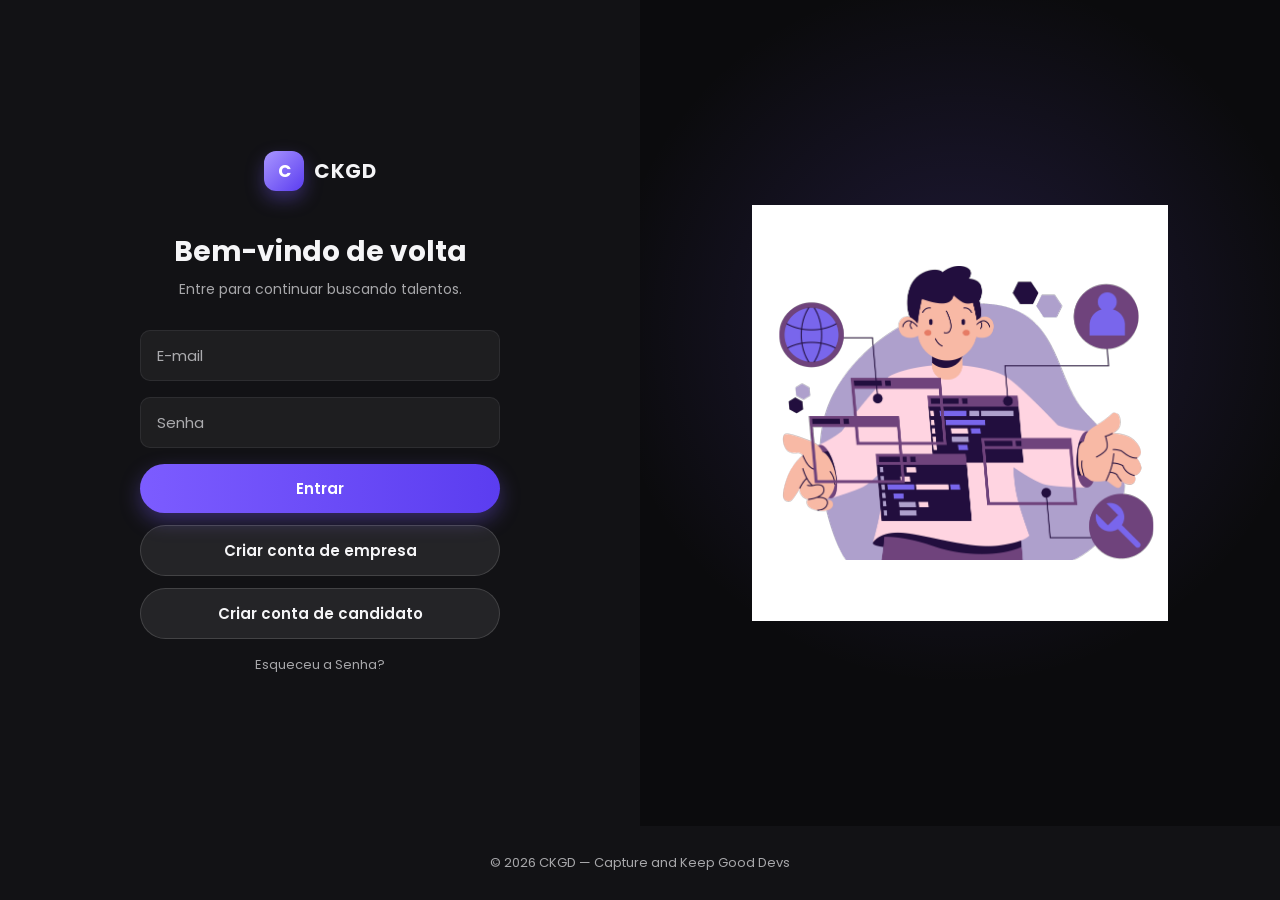
<file: index.html>
<!DOCTYPE html>
<html lang="pt-BR">
<head>
    <meta charset="UTF-8">
    <meta name="viewport" content="width=device-width, initial-scale=1.0">
    <meta name="description" content="Entre na sua conta CKGD para buscar desenvolvedores com base em dados reais do GitHub.">
    <title>Login - CKGD</title>
    <link rel="icon" type="image/svg+xml" href="images/favicon.svg">
    <link rel="preconnect" href="https://fonts.googleapis.com">
    <link rel="preconnect" href="https://fonts.gstatic.com" crossorigin>
    <link href="https://fonts.googleapis.com/css2?family=Poppins:wght@400;500;600;700&display=swap" rel="stylesheet">
    <link rel="stylesheet" href="css/base.css">
    <link rel="stylesheet" href="css/login.css">
</head>
<body>

    <main id="main.login">
        <div id="container-login">

            <!-- ESQUERDA - FORMULÁRIO -->
            <div id="left-panel">
                <div id="login-box">

                    <div class="brand">
                        <span class="brand-mark" aria-hidden="true">C</span>
                        <span class="brand-name">CKGD</span>
                    </div>

                    <h2 id="login-title">Bem-vindo de volta</h2>
                    <p class="login-subtitle">Entre para continuar buscando talentos.</p>

                    <div class="input-group">
                        <input type="email" placeholder="E-mail" id="input-usuario">
                    </div>

                    <div class="input-group">
                        <input type="password" placeholder="Senha" id="input-senha">
                    </div>

                    <button id="btn-login" class="btn btn-primary btn-block">Entrar</button>
                    <button id="btn-cadastro" class="btn btn-secondary btn-block">Criar conta de empresa</button>
                    <button id="btn-cadastro-candidato" class="btn btn-secondary btn-block">Criar conta de candidato</button>

                    <a href="recuperar-senha.html" id="forgot-password">Esqueceu a Senha?</a>

                </div>
            </div>

            <!-- DIREITA - IMAGEM -->
            <div id="right-panel">
                <img id="login-illustration"
                     src="images/Imagem - Login.svg"
                     alt="Ilustração de Programação">
            </div>

        </div>
    </main>

    <footer id="footer">
        <p>&copy; 2026 CKGD — Capture and Keep Good Devs</p>
    </footer>


    <script src="js/api.js"></script>
    <script src="js/login.js"></script>
</body>
</html>
</file>
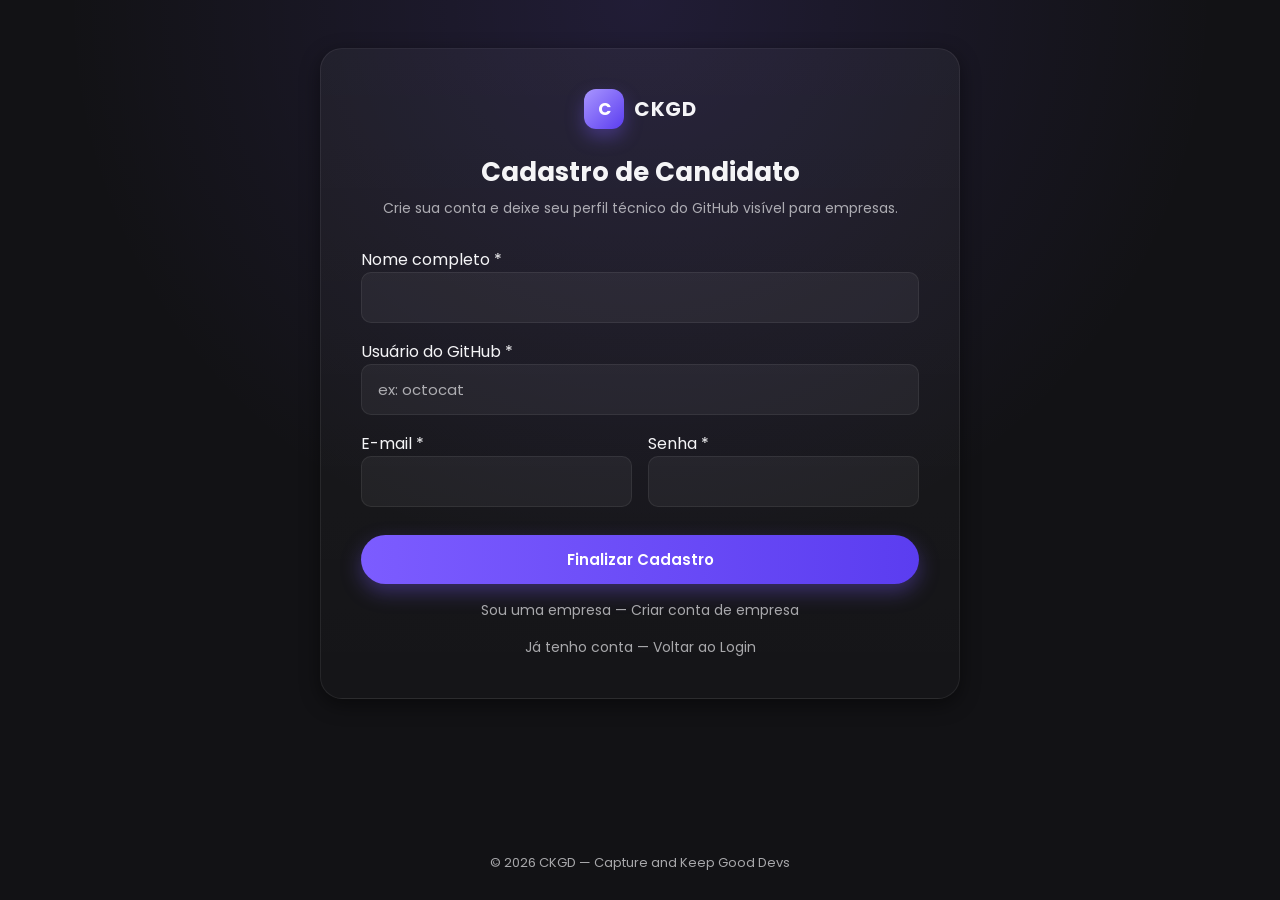
<file: cadastro-candidato.html>
<!DOCTYPE html>
<html lang="pt-BR">
<head>
    <meta charset="UTF-8">
    <meta name="viewport" content="width=device-width, initial-scale=1.0">
    <meta name="description" content="Crie sua conta de candidato na CKGD e deixe seu perfil técnico do GitHub visível para empresas.">
    <title>Cadastro de Candidato - CKGD</title>
    <link rel="icon" type="image/svg+xml" href="images/favicon.svg">
    <link rel="preconnect" href="https://fonts.googleapis.com">
    <link rel="preconnect" href="https://fonts.gstatic.com" crossorigin>
    <link href="https://fonts.googleapis.com/css2?family=Poppins:wght@400;500;600;700&display=swap" rel="stylesheet">
    <link rel="stylesheet" href="css/base.css">
    <link rel="stylesheet" href="css/login.css">
    <link rel="stylesheet" href="css/cadastro.css">
</head>
<body>

    <main id="main.cadastro">
        <div id="container-cadastro">

            <div id="left-panel-cadastro">
                <div id="cadastro-box">

                    <div class="brand brand-center">
                        <span class="brand-mark" aria-hidden="true">C</span>
                        <span class="brand-name">CKGD</span>
                    </div>

                    <h2 id="cadastro-title">Cadastro de Candidato</h2>
                    <p id="cadastro-subtitle">Crie sua conta e deixe seu perfil técnico do GitHub visível para empresas.</p>

                    <form id="form-cadastro-candidato">

                        <div class="input-group">
                            <label for="input-nome">Nome completo *</label>
                            <input type="text" id="input-nome" required>
                        </div>

                        <div class="input-group">
                            <label for="input-username-github">Usuário do GitHub *</label>
                            <input type="text" id="input-username-github" placeholder="ex: octocat" required>
                        </div>

                        <div class="grid-2">
                            <div class="input-group">
                                <label for="input-email">E-mail *</label>
                                <input type="email" id="input-email" required>
                            </div>
                            <div class="input-group">
                                <label for="input-senha">Senha *</label>
                                <input type="password" id="input-senha" required minlength="6">
                            </div>
                        </div>

                        <button type="submit" id="btn-finalizar-cadastro" class="btn btn-primary btn-block">Finalizar Cadastro</button>
                        <a href="cadastro.html" class="link-secundario">Sou uma empresa — Criar conta de empresa</a>
                        <a href="index.html" class="link-secundario">Já tenho conta — Voltar ao Login</a>

                    </form>

                </div>
            </div>

        </div>
    </main>

    <footer id="footer">
        <p>&copy; 2026 CKGD — Capture and Keep Good Devs</p>
    </footer>

    <script src="js/api.js"></script>
    <script src="js/cadastro-candidato.js"></script>
</body>
</html>
</file>
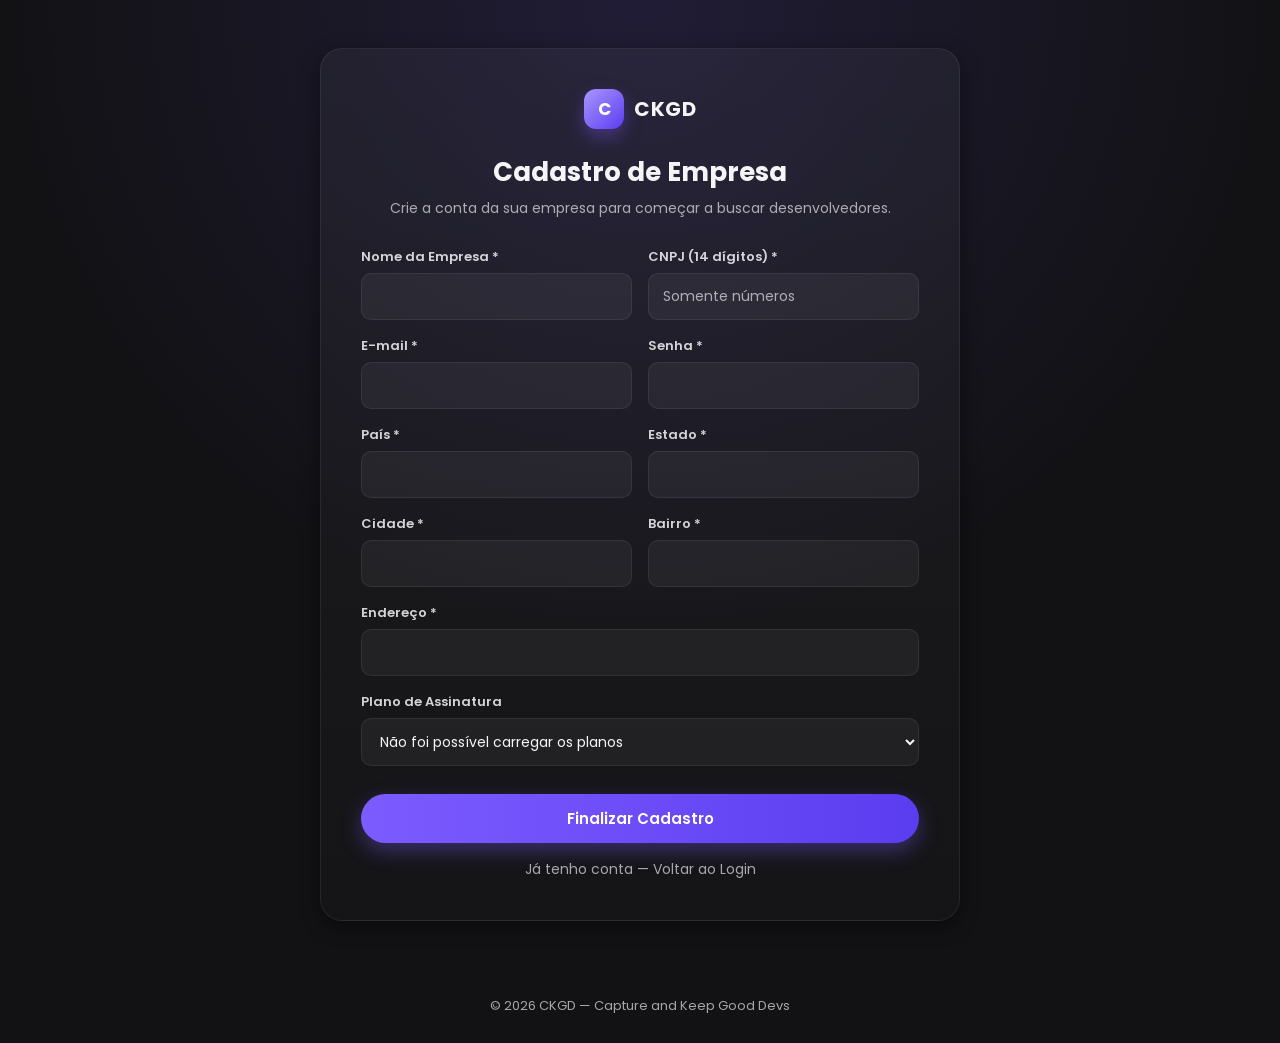
<file: cadastro.html>
<!DOCTYPE html>
<html lang="pt-BR">
<head>
    <meta charset="UTF-8">
    <meta name="viewport" content="width=device-width, initial-scale=1.0">
    <meta name="description" content="Crie a conta da sua empresa na CKGD e comece a buscar desenvolvedores.">
    <title>Cadastro de Empresa - CKGD</title>
    <link rel="icon" type="image/svg+xml" href="images/favicon.svg">
    <link rel="preconnect" href="https://fonts.googleapis.com">
    <link rel="preconnect" href="https://fonts.gstatic.com" crossorigin>
    <link href="https://fonts.googleapis.com/css2?family=Poppins:wght@400;500;600;700&display=swap" rel="stylesheet">
    <link rel="stylesheet" href="css/base.css">
    <link rel="stylesheet" href="css/login.css">
    <link rel="stylesheet" href="css/cadastro.css">
</head>
<body>

    <main id="main.cadastro">
        <div id="container-cadastro">

            <div id="left-panel-cadastro">
                <div id="cadastro-box">

                    <div class="brand brand-center">
                        <span class="brand-mark" aria-hidden="true">C</span>
                        <span class="brand-name">CKGD</span>
                    </div>

                    <h2 id="cadastro-title">Cadastro de Empresa</h2>
                    <p id="cadastro-subtitle">Crie a conta da sua empresa para começar a buscar desenvolvedores.</p>

                    <form id="form-cadastro">

                        <div class="grid-2">
                            <div class="input-group">
                                <label for="input-nome-empresa">Nome da Empresa *</label>
                                <input type="text" id="input-nome-empresa" required>
                            </div>
                            <div class="input-group">
                                <label for="input-cnpj">CNPJ (14 dígitos) *</label>
                                <input type="text" id="input-cnpj" maxlength="14" placeholder="Somente números" required>
                            </div>
                        </div>

                        <div class="grid-2">
                            <div class="input-group">
                                <label for="input-email">E-mail *</label>
                                <input type="email" id="input-email" required>
                            </div>
                            <div class="input-group">
                                <label for="input-senha">Senha *</label>
                                <input type="password" id="input-senha" required minlength="6">
                            </div>
                        </div>

                        <div class="grid-2">
                            <div class="input-group">
                                <label for="input-pais">País *</label>
                                <input type="text" id="input-pais" required>
                            </div>
                            <div class="input-group">
                                <label for="input-estado">Estado *</label>
                                <input type="text" id="input-estado" required>
                            </div>
                        </div>

                        <div class="grid-2">
                            <div class="input-group">
                                <label for="input-cidade">Cidade *</label>
                                <input type="text" id="input-cidade" required>
                            </div>
                            <div class="input-group">
                                <label for="input-bairro">Bairro *</label>
                                <input type="text" id="input-bairro" required>
                            </div>
                        </div>

                        <div class="input-group">
                            <label for="input-endereco">Endereço *</label>
                            <input type="text" id="input-endereco" required>
                        </div>

                        <div class="input-group">
                            <label for="input-plano">Plano de Assinatura</label>
                            <select id="input-plano">
                                <option value="">Carregando planos...</option>
                            </select>
                        </div>

                        <button type="submit" id="btn-finalizar-cadastro" class="btn btn-primary btn-block">Finalizar Cadastro</button>
                        <a href="index.html" id="voltar-login">Já tenho conta — Voltar ao Login</a>

                    </form>

                </div>
            </div>

        </div>
    </main>

    <footer id="footer">
        <p>&copy; 2026 CKGD — Capture and Keep Good Devs</p>
    </footer>

    <script src="js/api.js"></script>
    <script src="js/cadastro.js"></script>
</body>
</html>
</file>
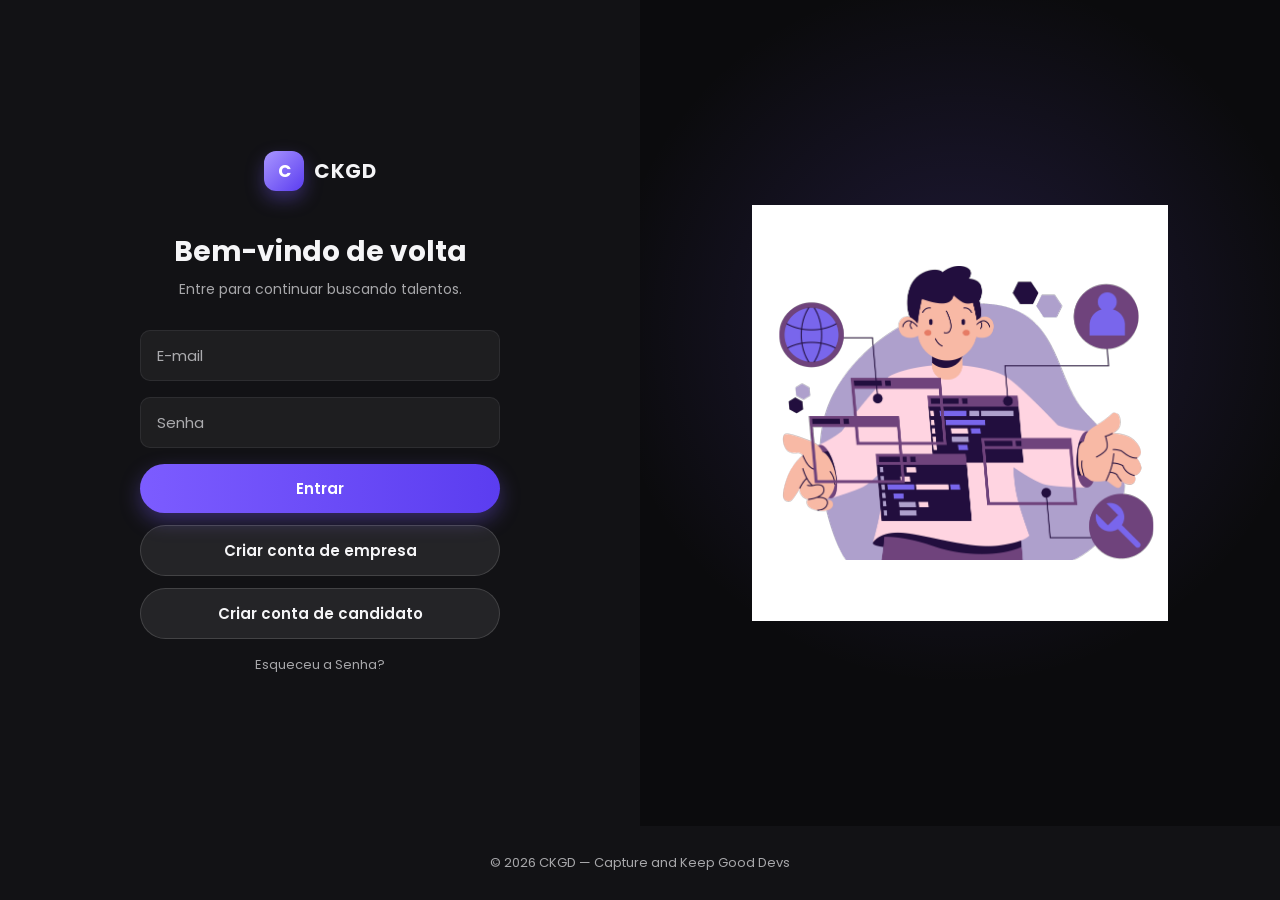
<file: config.html>
<!DOCTYPE html>
<html lang="pt-BR">
<head>
<meta charset="UTF-8">
<meta name="viewport" content="width=device-width, initial-scale=1.0">
<meta name="description" content="Gerencie os dados da sua empresa e do seu plano de assinatura.">
<title>Configurações da Conta - CKGD</title>
<link rel="icon" type="image/svg+xml" href="images/favicon.svg">
<link rel="preconnect" href="https://fonts.googleapis.com">
<link rel="preconnect" href="https://fonts.gstatic.com" crossorigin>
<link href="https://fonts.googleapis.com/css2?family=Poppins:wght@400;500;600;700&display=swap" rel="stylesheet">
<link rel="stylesheet" href="https://cdnjs.cloudflare.com/ajax/libs/font-awesome/6.4.0/css/all.min.css">
<link rel="stylesheet" href="css/base.css">
<link rel="stylesheet" href="css/config.css">
</head>
<body class="app-shell">

    <aside class="sidebar" aria-label="Barra lateral">
        <div class="company-card">
            <div class="logo" id="company-logo">--</div>
            <div class="company-info">
                <h1 id="company-name" class="company-name">Carregando...</h1>
                <p class="company-location" id="company-location"></p>
            </div>
        </div>

        <nav class="menu-card">
            <a class="menu-item" href="favoritos.html"><i class="fa-solid fa-bookmark"></i> Salvos</a>
            <a class="menu-item" href="home.html"><i class="fa-solid fa-magnifying-glass"></i> Análises</a>
            <a class="menu-item active" href="config.html"><i class="fa-solid fa-gear"></i> Configurações</a>
            <a class="menu-item" id="menu-suporte"><i class="fa-solid fa-headset"></i> Suporte</a>
            <a class="menu-item" id="menu-sair"><i class="fa-solid fa-right-from-bracket"></i> Sair</a>
        </nav>
    </aside>

    <main class="main-content config-main">
        <h1>Configurações da Conta</h1>

        <div class="config-section">
            <h2 class="section-title">Perfil</h2>
            <div class="config-card">
                <div class="item item-photo">
                    <div class="item-photo-info">
                        <div class="item-photo-avatar" id="foto-preview">--</div>
                        <span class="item-label">Foto de Perfil</span>
                    </div>
                    <button type="button" class="btn btn-secondary item-btn-sm" id="btn-alterar-foto">Alterar</button>
                    <input type="file" id="input-foto" accept="image/png,image/jpeg,image/webp" hidden>
                </div>
                <div class="item item-editable" data-field="nomeEmpresa">
                    <span class="item-label">Nome da Empresa</span>
                    <div class="item-edit-area">
                        <span class="item-value" data-display>—</span>
                        <input type="text" class="item-input" data-input hidden>
                        <button type="button" class="item-icon-btn" data-action="edit" title="Editar"><i class="fa-solid fa-pen"></i></button>
                        <button type="button" class="item-icon-btn item-icon-save" data-action="save" title="Salvar" hidden><i class="fa-solid fa-check"></i></button>
                        <button type="button" class="item-icon-btn item-icon-cancel" data-action="cancel" title="Cancelar" hidden><i class="fa-solid fa-xmark"></i></button>
                    </div>
                </div>
                <div class="item">
                    <span class="item-label">Localidade do Setor</span>
                    <span class="item-value" id="item-localidade">—</span>
                </div>
                <div class="item item-interactive" id="menu-assinatura">
                    <span class="item-label">Plano de Assinatura</span>
                    <span class="item-value" id="item-plano">—</span>
                    <i class="fa-solid fa-chevron-right item-arrow"></i>
                </div>
            </div>
        </div>

        <div class="config-section">
            <h2 class="section-title">Segurança</h2>
            <div class="config-card">
                <div class="item item-interactive" id="menu-alterar-senha">
                    <span class="item-label">Alterar Senha</span>
                    <i class="fa-solid fa-chevron-right item-arrow"></i>
                </div>
            </div>
        </div>

        <div class="config-section">
            <h2 class="section-title">Contato</h2>
            <div class="config-card">
                <div class="item">
                    <span class="item-label">E-mail Cadastrado</span>
                    <span class="item-value" id="item-email">—</span>
                </div>
                <div class="item item-editable" data-field="telefone">
                    <span class="item-label">Número de Telefone</span>
                    <div class="item-edit-area">
                        <span class="item-value" data-display>Não informado</span>
                        <input type="tel" class="item-input" data-input placeholder="(00) 00000-0000" hidden>
                        <button type="button" class="item-icon-btn" data-action="edit" title="Editar"><i class="fa-solid fa-pen"></i></button>
                        <button type="button" class="item-icon-btn item-icon-save" data-action="save" title="Salvar" hidden><i class="fa-solid fa-check"></i></button>
                        <button type="button" class="item-icon-btn item-icon-cancel" data-action="cancel" title="Cancelar" hidden><i class="fa-solid fa-xmark"></i></button>
                    </div>
                </div>
            </div>
        </div>

        <div class="config-section">
            <h2 class="section-title">Gerenciar Conta</h2>
            <div class="config-card">
                <div class="item item-disabled">
                    <span class="item-label">Baixar Dados da Conta</span>
                    <span class="item-soon">Em breve</span>
                </div>
            </div>
        </div>
    </main>

<script src="js/api.js"></script>
<script src="js/suporte.js"></script>
<script src="js/config.js"></script>
</body>
</html>
</file>
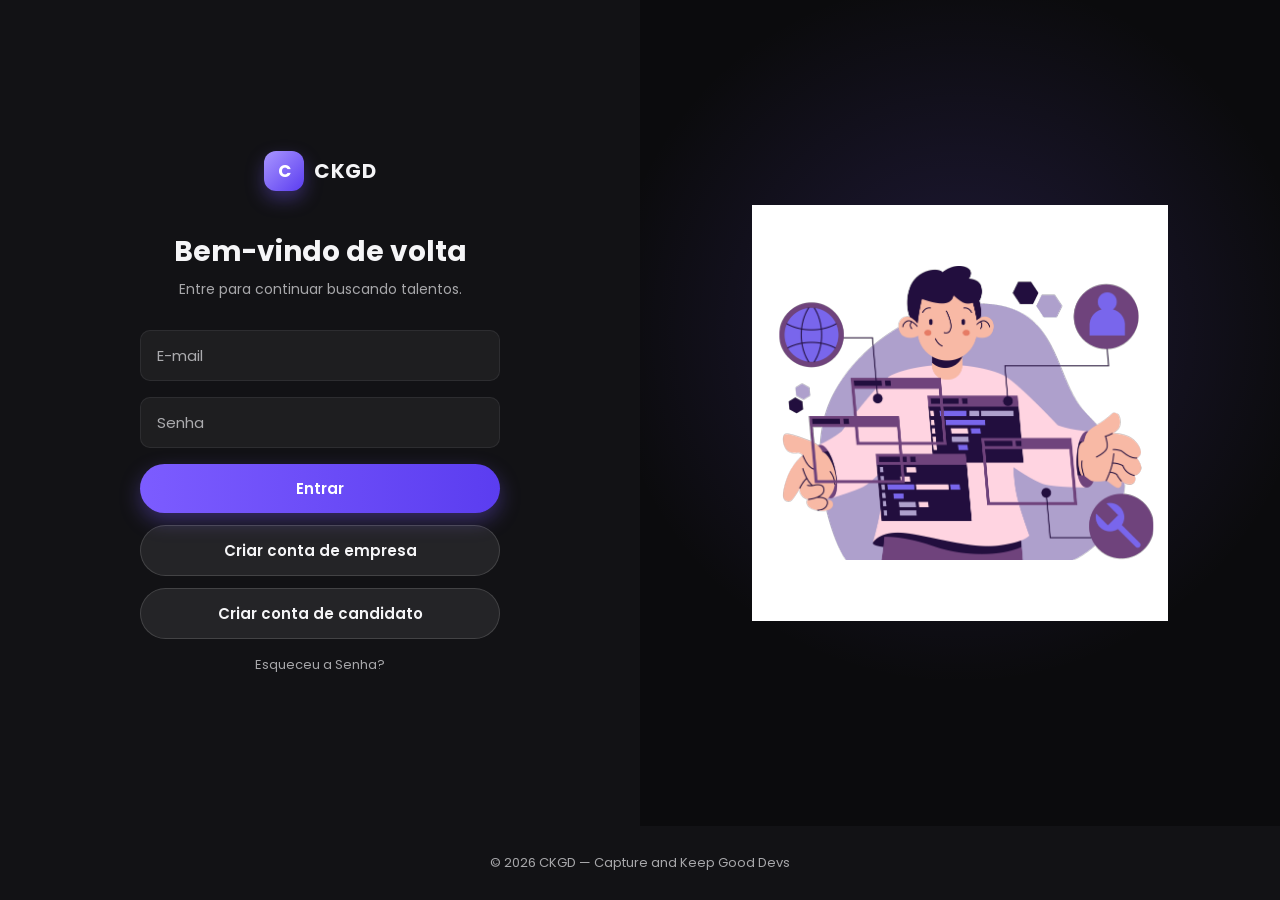
<file: favoritos.html>
<!DOCTYPE html>
<html lang="pt-br">
<head>
    <meta charset="UTF-8">
    <meta name="viewport" content="width=device-width, initial-scale=1.0">
    <meta name="description" content="Candidatos favoritados e avaliados pela sua empresa.">
    <title>Salvos - CKGD</title>
    <link rel="icon" type="image/svg+xml" href="images/favicon.svg">
    <link rel="preconnect" href="https://fonts.googleapis.com">
    <link rel="preconnect" href="https://fonts.gstatic.com" crossorigin>
    <link href="https://fonts.googleapis.com/css2?family=Poppins:wght@400;500;600;700&display=swap" rel="stylesheet">
    <link rel="stylesheet" href="https://cdnjs.cloudflare.com/ajax/libs/font-awesome/6.4.0/css/all.min.css">
    <link rel="stylesheet" href="css/base.css">
    <link rel="stylesheet" href="css/favoritos.css">
</head>
<body class="app-shell">

    <aside class="sidebar" aria-label="Barra lateral">
        <div class="company-card">
            <div class="logo" id="company-logo">--</div>
            <div class="company-info">
                <h1 id="company-name" class="company-name">Carregando...</h1>
                <p class="company-location" id="company-location"></p>
            </div>
        </div>

        <nav class="menu-card">
            <a class="menu-item active" href="favoritos.html"><i class="fa-solid fa-bookmark"></i> Salvos</a>
            <a class="menu-item" href="home.html"><i class="fa-solid fa-magnifying-glass"></i> Análises</a>
            <a class="menu-item" href="config.html"><i class="fa-solid fa-gear"></i> Configurações</a>
            <a class="menu-item" id="menu-suporte"><i class="fa-solid fa-headset"></i> Suporte</a>
            <a class="menu-item" id="menu-sair"><i class="fa-solid fa-right-from-bracket"></i> Sair</a>
        </nav>
    </aside>

    <main class="main-content">
        <h1 class="favoritos-title">Candidatos Salvos</h1>

        <div id="favoritos-carregando" class="status-center">
            <h2 class="status-text">Carregando...</h2>
        </div>

        <div id="favoritos-vazio" class="status-center" style="display:none;">
            <h2 class="status-text">Você ainda não salvou nenhum candidato.</h2>
        </div>

        <div id="favoritos-lista" class="favoritos-lista"></div>
    </main>

    <script src="js/api.js"></script>
    <script src="js/suporte.js"></script>
    <script src="js/favoritos.js"></script>
</body>
</html>
</file>
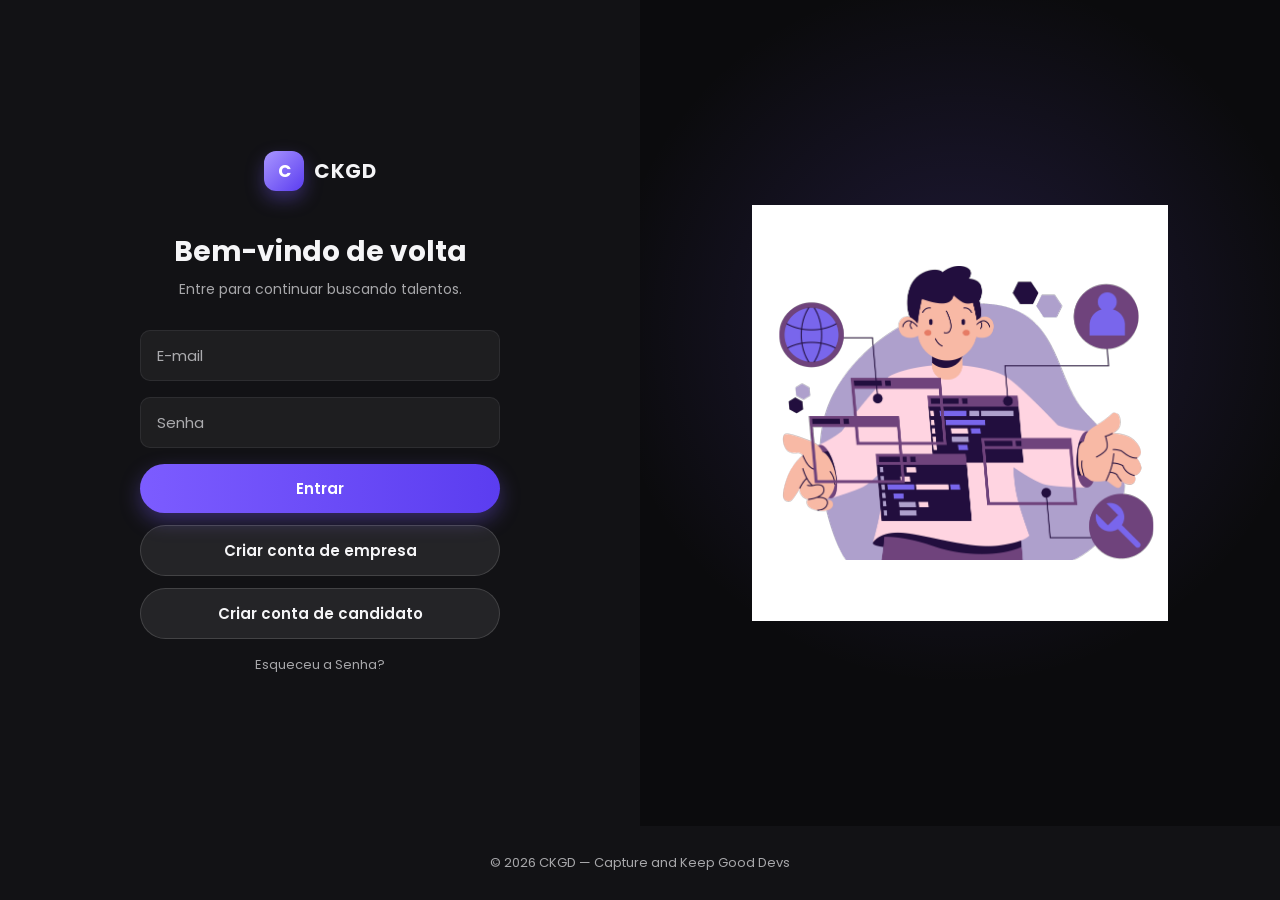
<file: home.html>
<!DOCTYPE html>
<html lang="pt-br">
<head>
    <meta charset="UTF-8">
    <meta name="viewport" content="width=device-width, initial-scale=1.0">
    <meta name="description" content="Busque desenvolvedores com base em dados técnicos reais do GitHub.">
    <title>CKGD - Buscar Desenvolvedores</title>
    <link rel="icon" type="image/svg+xml" href="images/favicon.svg">
    <link rel="preconnect" href="https://fonts.googleapis.com">
    <link rel="preconnect" href="https://fonts.gstatic.com" crossorigin>
    <link href="https://fonts.googleapis.com/css2?family=Poppins:wght@400;500;600;700&display=swap" rel="stylesheet">
    <link rel="stylesheet" href="https://cdnjs.cloudflare.com/ajax/libs/font-awesome/6.4.0/css/all.min.css">
    <link rel="stylesheet" href="css/base.css">
    <link rel="stylesheet" href="css/home.css">
</head>
<body class="app-shell">

    <aside class="sidebar" aria-label="Barra lateral">
        <div class="company-card" role="region" aria-labelledby="company-name">
            <div class="logo" aria-hidden="true" id="company-logo">--</div>

            <div class="company-info">
                <h1 id="company-name" class="company-name">Carregando...</h1>
                <p class="company-location" id="company-location"></p>
            </div>
        </div>

        <nav class="menu-card" aria-label="Menu principal">
            <a class="menu-item" href="favoritos.html"><i class="fa-solid fa-bookmark"></i> Salvos</a>
            <a class="menu-item active" href="home.html"><i class="fa-solid fa-magnifying-glass"></i> Análises</a>
            <a class="menu-item" href="config.html"><i class="fa-solid fa-gear"></i> Configurações</a>
            <a class="menu-item" id="menu-suporte"><i class="fa-solid fa-headset"></i> Suporte</a>
            <a class="menu-item" id="menu-sair"><i class="fa-solid fa-right-from-bracket"></i> Sair</a>
        </nav>
    </aside>

    <main class="main-content">

        <div class="search-bar">
            <input type="text" id="input-termo" placeholder="Pesquise desenvolvedores (ex: fullstack, react, api)">
            <i class="fa-solid fa-magnifying-glass" id="btn-buscar"></i>
        </div>

        <!-- ESTADO: aguardando busca -->
        <div class="status-center" id="estado-aguardando">
            <div class="loader-container">
                <div class="dashed-circle"></div>
                <i class="fa-solid fa-hourglass-half hourglass-icon"></i>
            </div>
            <h2 class="status-text">
                Esperando para encontrar o<br>
                próximo talento
            </h2>
        </div>

        <!-- ESTADO: carregando resultados -->
        <div class="status-center" id="estado-carregando" style="display:none;">
            <div class="loader-container">
                <div class="dashed-circle spinning"></div>
            </div>
            <h2 class="status-text">Buscando no GitHub...</h2>
        </div>

        <!-- ESTADO: erro -->
        <div class="status-center" id="estado-erro" style="display:none;">
            <h2 class="status-text" id="erro-mensagem"></h2>
        </div>

        <!-- ESTADO: resultados -->
        <div class="results-area" id="estado-resultados" style="display:none;">
            <div class="results-list" id="results-list"></div>

            <aside class="filters-panel">
                <h3>Definir Filtros</h3>

                <label class="filters-label">Linguagem</label>
                <div class="lang-toggles" id="lang-toggles">
                    <button type="button" data-lang="JavaScript">JavaScript</button>
                    <button type="button" data-lang="TypeScript">TypeScript</button>
                    <button type="button" data-lang="Python">Python</button>
                    <button type="button" data-lang="Java">Java</button>
                    <button type="button" data-lang="C#">C#</button>
                    <button type="button" data-lang="C++">C++</button>
                    <button type="button" data-lang="PHP">PHP</button>
                    <button type="button" data-lang="Go">Go</button>
                </div>

                <label class="filters-label" for="input-localizacao">Localização</label>
                <input type="text" id="input-localizacao" placeholder="ex: Brasil, São Paulo">

                <button type="button" id="btn-filtrar">FILTRAR</button>
                <button type="button" id="btn-limpar-filtros">Limpar filtros</button>
            </aside>
        </div>

    </main>

    <script src="js/api.js"></script>
    <script src="js/suporte.js"></script>
    <script src="js/home.js"></script>
</body>
</html>
</file>
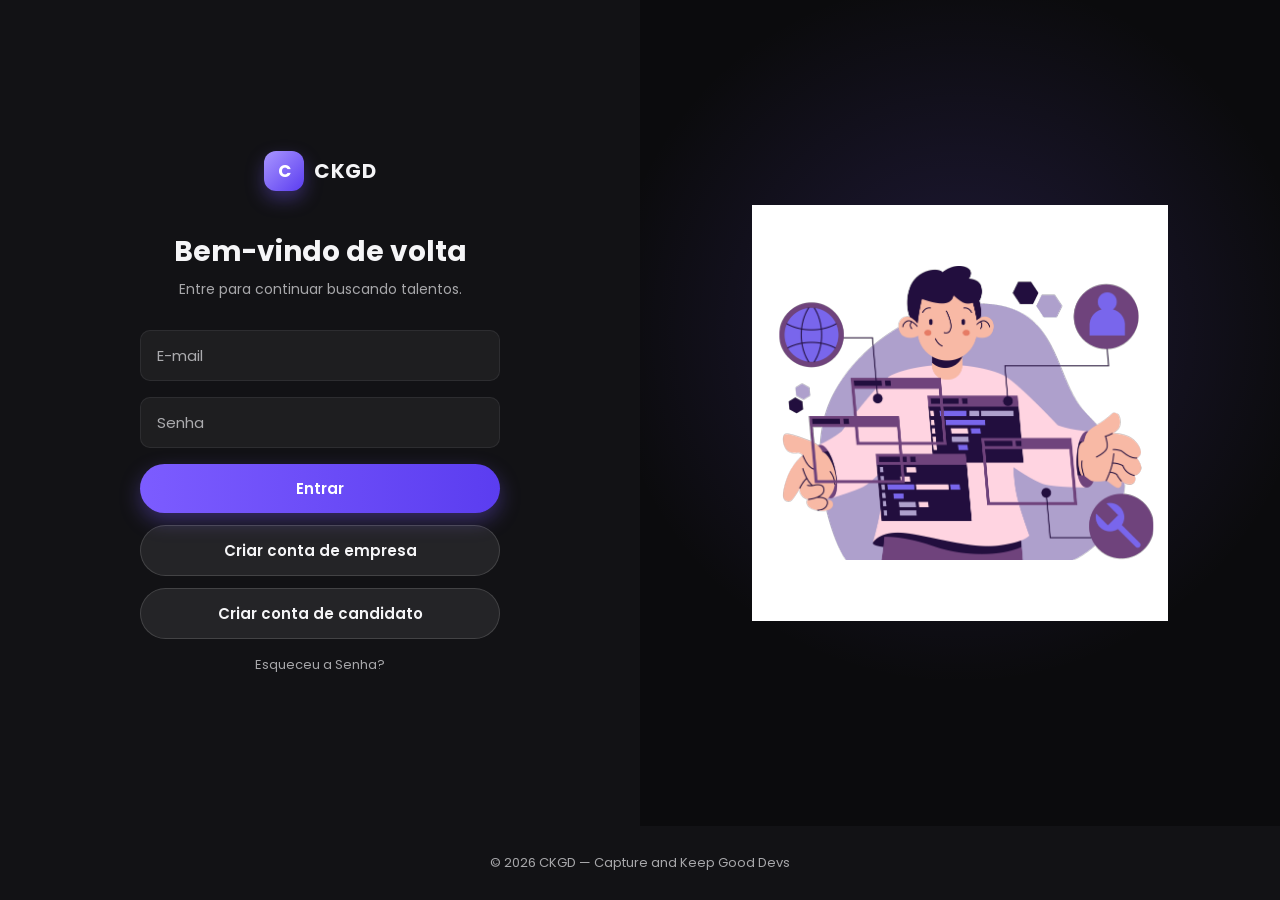
<file: meu-perfil.html>
<!DOCTYPE html>
<html lang="pt-br">
<head>
    <meta charset="UTF-8">
    <meta name="viewport" content="width=device-width, initial-scale=1.0">
    <meta name="description" content="Seu perfil técnico sincronizado do GitHub na CKGD.">
    <title>Meu Perfil - CKGD</title>
    <link rel="icon" type="image/svg+xml" href="images/favicon.svg">
    <link rel="preconnect" href="https://fonts.googleapis.com">
    <link rel="preconnect" href="https://fonts.gstatic.com" crossorigin>
    <link href="https://fonts.googleapis.com/css2?family=Poppins:wght@400;500;600;700&display=swap" rel="stylesheet">
    <link rel="stylesheet" href="https://cdnjs.cloudflare.com/ajax/libs/font-awesome/6.4.0/css/all.min.css">
    <link rel="stylesheet" href="css/base.css">
    <link rel="stylesheet" href="css/perfil.css">
</head>
<body class="app-shell">

    <aside class="sidebar" aria-label="Barra lateral">
        <div class="company-card">
            <div class="logo" id="candidato-logo">--</div>
            <div class="company-info">
                <h1 id="candidato-nome" class="company-name">Carregando...</h1>
                <p class="company-location" id="candidato-username"></p>
            </div>
        </div>

        <nav class="menu-card">
            <a class="menu-item active" href="meu-perfil.html"><i class="fa-solid fa-user"></i> Meu Perfil</a>
            <a class="menu-item" id="menu-suporte"><i class="fa-solid fa-headset"></i> Suporte</a>
            <a class="menu-item" id="menu-sair"><i class="fa-solid fa-right-from-bracket"></i> Sair</a>
        </nav>
    </aside>

    <main class="main-content">

        <div id="perfil-carregando" class="status-center">
            <h2 class="status-text">Carregando seu perfil...</h2>
        </div>

        <div id="perfil-erro" class="status-center" style="display:none;">
            <h2 class="status-text" id="perfil-erro-msg"></h2>
        </div>

        <div id="perfil-container" class="perfil-container" style="display:none;">

            <div class="perfil-header">
                <img id="perfil-avatar" src="" alt="Seu avatar">
                <div>
                    <h1 id="perfil-nome"></h1>
                    <p id="perfil-username" class="perfil-username"></p>
                    <div class="perfil-badges" id="perfil-badges"></div>
                </div>
            </div>

            <div class="perfil-cards">
                <div class="perfil-card">
                    <h3><i class="fa-solid fa-code"></i> Inf. Códigos</h3>
                    <p><i class="fa-solid fa-star"></i> Estrelas: <strong id="perfil-estrelas"></strong></p>
                    <p><i class="fa-solid fa-folder"></i> Repositórios: <strong id="perfil-repos"></strong></p>
                    <p><i class="fa-solid fa-display"></i> Linguagem principal: <strong id="perfil-linguagem"></strong></p>
                </div>

                <div class="perfil-card">
                    <h3><i class="fa-solid fa-user"></i> Sobre</h3>
                    <p id="perfil-bio"></p>
                    <p><i class="fa-solid fa-location-dot"></i> <span id="perfil-localizacao"></span></p>
                </div>

                <div class="perfil-card">
                    <h3><i class="fa-solid fa-briefcase"></i> GitHub</h3>
                    <p><a id="perfil-github-link" href="#" target="_blank" rel="noopener">Ver perfil no GitHub <i class="fa-solid fa-arrow-up-right-from-square"></i></a></p>
                </div>
            </div>

            <h2 class="repos-title">Repositórios</h2>
            <div id="perfil-repos-lista" class="repos-lista"></div>

        </div>

    </main>

    <script src="js/api.js"></script>
    <script src="js/suporte.js"></script>
    <script src="js/meu-perfil.js"></script>
</body>
</html>
</file>
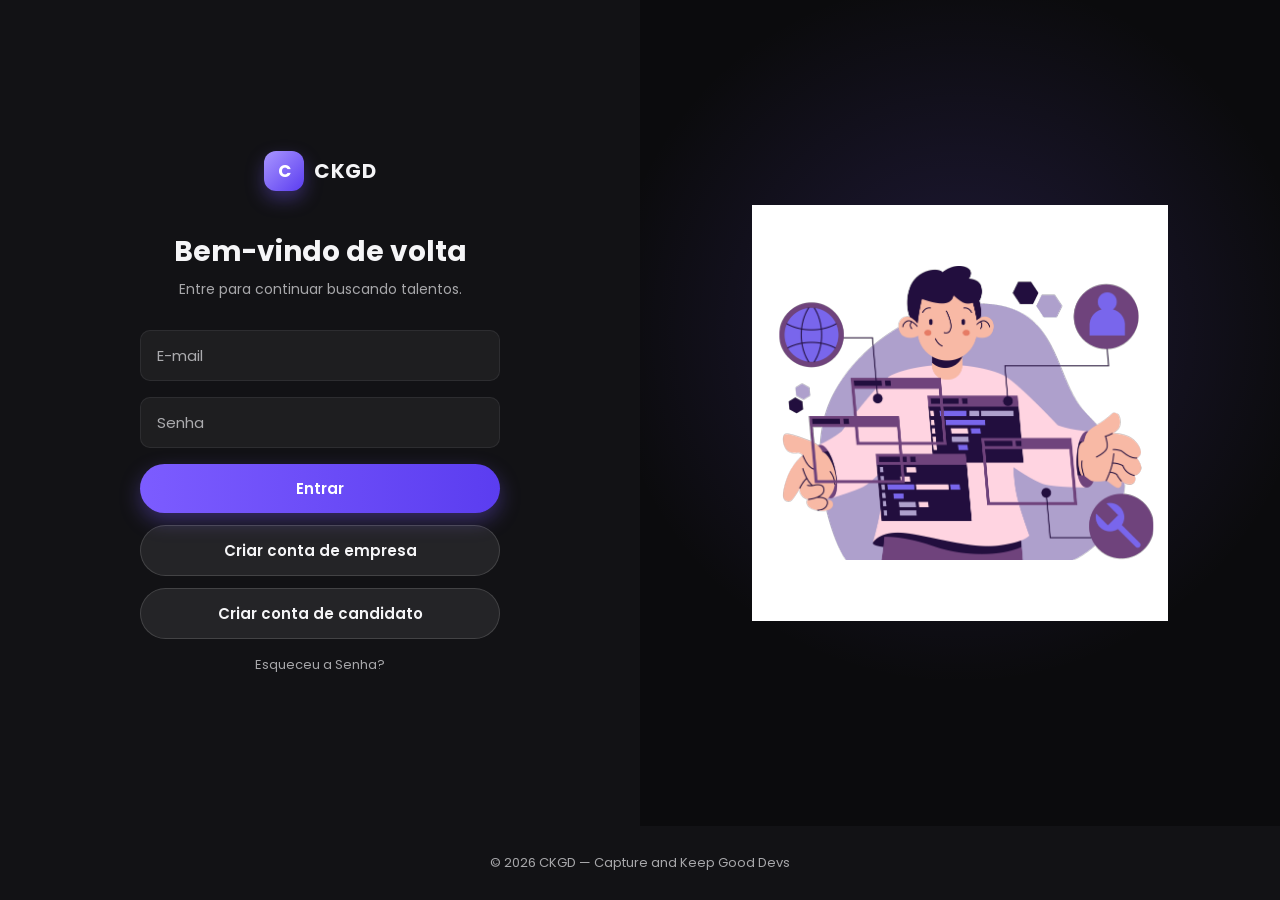
<file: perfil.html>
<!DOCTYPE html>
<html lang="pt-br">
<head>
    <meta charset="UTF-8">
    <meta name="viewport" content="width=device-width, initial-scale=1.0">
    <meta name="description" content="Perfil técnico completo do candidato, com repositórios e estatísticas do GitHub.">
    <title>Perfil do Candidato - CKGD</title>
    <link rel="icon" type="image/svg+xml" href="images/favicon.svg">
    <link rel="preconnect" href="https://fonts.googleapis.com">
    <link rel="preconnect" href="https://fonts.gstatic.com" crossorigin>
    <link href="https://fonts.googleapis.com/css2?family=Poppins:wght@400;500;600;700&display=swap" rel="stylesheet">
    <link rel="stylesheet" href="https://cdnjs.cloudflare.com/ajax/libs/font-awesome/6.4.0/css/all.min.css">
    <link rel="stylesheet" href="css/base.css">
    <link rel="stylesheet" href="css/perfil.css">
</head>
<body class="app-shell">

    <aside class="sidebar" aria-label="Barra lateral">
        <div class="company-card">
            <div class="logo" id="company-logo">--</div>
            <div class="company-info">
                <h1 id="company-name" class="company-name">Carregando...</h1>
                <p class="company-location" id="company-location"></p>
            </div>
        </div>

        <nav class="menu-card">
            <a class="menu-item" href="favoritos.html"><i class="fa-solid fa-bookmark"></i> Salvos</a>
            <a class="menu-item active" href="home.html"><i class="fa-solid fa-magnifying-glass"></i> Análises</a>
            <a class="menu-item" href="config.html"><i class="fa-solid fa-gear"></i> Configurações</a>
            <a class="menu-item" id="menu-suporte"><i class="fa-solid fa-headset"></i> Suporte</a>
            <a class="menu-item" id="menu-sair"><i class="fa-solid fa-right-from-bracket"></i> Sair</a>
        </nav>
    </aside>

    <main class="main-content">

        <a href="home.html" id="btn-voltar"><i class="fa-solid fa-arrow-left"></i> Voltar</a>

        <div id="perfil-carregando" class="status-center">
            <h2 class="status-text">Carregando perfil...</h2>
        </div>

        <div id="perfil-erro" class="status-center" style="display:none;">
            <h2 class="status-text" id="perfil-erro-msg"></h2>
        </div>

        <div id="perfil-container" class="perfil-container" style="display:none;">

            <div class="perfil-header">
                <img id="perfil-avatar" src="" alt="Avatar do candidato">
                <div>
                    <h1 id="perfil-nome"></h1>
                    <p id="perfil-username" class="perfil-username"></p>
                    <div class="perfil-badges" id="perfil-badges"></div>
                </div>
            </div>

            <div class="perfil-cards">
                <div class="perfil-card">
                    <h3><i class="fa-solid fa-code"></i> Inf. Códigos</h3>
                    <p><i class="fa-solid fa-star"></i> Estrelas: <strong id="perfil-estrelas"></strong></p>
                    <p><i class="fa-solid fa-folder"></i> Repositórios: <strong id="perfil-repos"></strong></p>
                    <p><i class="fa-solid fa-display"></i> Linguagem principal: <strong id="perfil-linguagem"></strong></p>
                </div>

                <div class="perfil-card">
                    <h3><i class="fa-solid fa-user"></i> Sobre</h3>
                    <p id="perfil-bio"></p>
                    <p><i class="fa-solid fa-location-dot"></i> <span id="perfil-localizacao"></span></p>
                </div>

                <div class="perfil-card">
                    <h3><i class="fa-solid fa-briefcase"></i> GitHub</h3>
                    <p><a id="perfil-github-link" href="#" target="_blank" rel="noopener">Ver perfil no GitHub <i class="fa-solid fa-arrow-up-right-from-square"></i></a></p>
                </div>
            </div>

            <h2 class="repos-title">Repositórios</h2>
            <div id="perfil-repos-lista" class="repos-lista"></div>

            <div class="perfil-acoes">
                <label class="checkbox-privada">
                    <input type="checkbox" id="input-privada" checked> Avaliação privada
                </label>
                <textarea id="input-comentario" placeholder="Adicionar uma avaliação privada sobre este candidato..."></textarea>
                <div class="perfil-acoes-buttons">
                    <button id="btn-descartar" class="btn btn-danger">Descartar</button>
                    <button id="btn-salvar-perfil" class="btn btn-primary">Salvar Perfil</button>
                </div>
            </div>

        </div>

    </main>

    <script src="js/api.js"></script>
    <script src="js/perfil.js"></script>
</body>
</html>
</file>
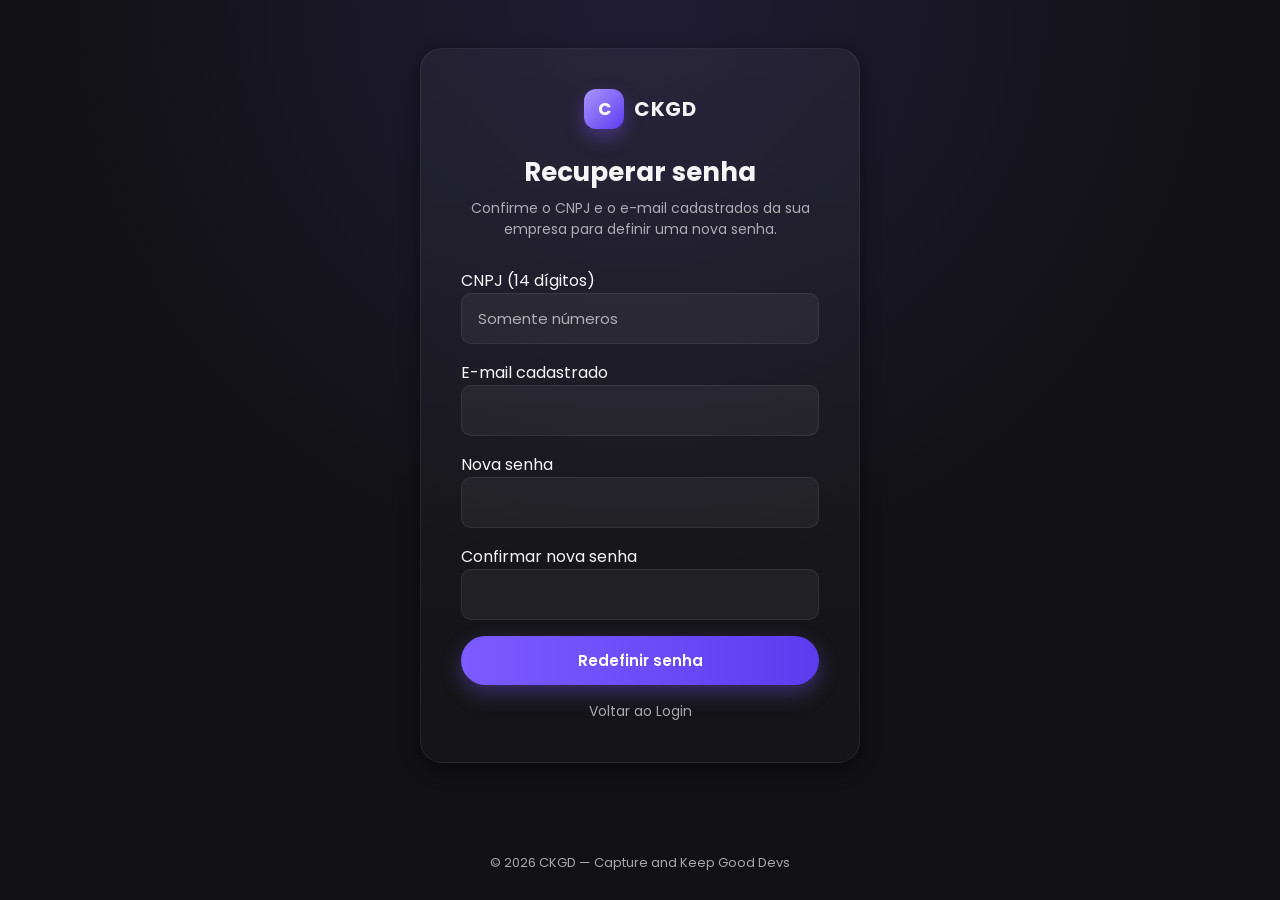
<file: recuperar-senha.html>
<!DOCTYPE html>
<html lang="pt-BR">
<head>
    <meta charset="UTF-8">
    <meta name="viewport" content="width=device-width, initial-scale=1.0">
    <meta name="description" content="Redefina a senha da sua conta CKGD.">
    <title>Recuperar Senha - CKGD</title>
    <link rel="icon" type="image/svg+xml" href="images/favicon.svg">
    <link rel="preconnect" href="https://fonts.googleapis.com">
    <link rel="preconnect" href="https://fonts.gstatic.com" crossorigin>
    <link href="https://fonts.googleapis.com/css2?family=Poppins:wght@400;500;600;700&display=swap" rel="stylesheet">
    <link rel="stylesheet" href="css/base.css">
    <link rel="stylesheet" href="css/login.css">
    <link rel="stylesheet" href="css/cadastro.css">
    <link rel="stylesheet" href="css/recuperar-senha.css">
</head>
<body>

    <main id="main.recuperar">
        <div id="container-recuperar">

            <div id="left-panel-recuperar">
                <div id="cadastro-box">

                    <div class="brand brand-center">
                        <span class="brand-mark" aria-hidden="true">C</span>
                        <span class="brand-name">CKGD</span>
                    </div>

                    <h2 id="cadastro-title">Recuperar senha</h2>
                    <p id="cadastro-subtitle">Confirme o CNPJ e o e-mail cadastrados da sua empresa para definir uma nova senha.</p>

                    <form id="form-recuperar">

                        <div class="input-group">
                            <label for="input-cnpj">CNPJ (14 dígitos)</label>
                            <input type="text" id="input-cnpj" maxlength="14" placeholder="Somente números" required>
                        </div>

                        <div class="input-group">
                            <label for="input-email">E-mail cadastrado</label>
                            <input type="email" id="input-email" required>
                        </div>

                        <div class="input-group">
                            <label for="input-nova-senha">Nova senha</label>
                            <input type="password" id="input-nova-senha" minlength="6" required>
                        </div>

                        <div class="input-group">
                            <label for="input-confirmar-senha">Confirmar nova senha</label>
                            <input type="password" id="input-confirmar-senha" minlength="6" required>
                        </div>

                        <button type="submit" id="btn-redefinir" class="btn btn-primary btn-block">Redefinir senha</button>
                        <a href="index.html" id="voltar-login">Voltar ao Login</a>

                    </form>

                </div>
            </div>

        </div>
    </main>

    <footer id="footer">
        <p>&copy; 2026 CKGD — Capture and Keep Good Devs</p>
    </footer>

    <script src="js/api.js"></script>
    <script src="js/recuperar-senha.js"></script>
</body>
</html>
</file>
<file: css/base.css>
/* ============================================================================
   CKGD - Design System compartilhado
   Importado por TODAS as páginas, antes do CSS específico de cada tela.
   ============================================================================ */

:root {
  --bg: #0b0b0d;
  --bg-panel: #121215;
  --card: linear-gradient(180deg, rgba(255,255,255,0.045), rgba(255,255,255,0.015));
  --card-border: rgba(255,255,255,0.07);
  --card-shadow: 0 6px 20px rgba(0,0,0,0.45);

  --accent: #7c5cff;
  --accent-dark: #5b3df0;
  --accent-light: #a996ff;
  --accent-soft: rgba(124,92,255,0.16);
  --accent-soft-strong: rgba(124,92,255,0.3);

  --danger: #ef4444;
  --danger-dark: #dc2626;

  --text: #f5f5f7;
  --muted: rgba(245,245,247,0.66);
  --muted-strong: rgba(245,245,247,0.85);

  --radius-lg: 22px;
  --radius-md: 16px;
  --radius-sm: 10px;

  --sidebar-width: 300px;

  --font: "Poppins", system-ui, -apple-system, "Segoe UI", Roboto, "Helvetica Neue", Arial, sans-serif;
}

* {
  box-sizing: border-box;
}

[hidden] {
  display: none !important;
}

html, body {
  margin: 0;
  padding: 0;
  height: 100%;
}

body {
  background-color: var(--bg);
  color: var(--text);
  font-family: var(--font);
}

::selection {
  background: var(--accent-soft-strong);
  color: #fff;
}

::-webkit-scrollbar {
  width: 10px;
  height: 10px;
}
::-webkit-scrollbar-track {
  background: transparent;
}
::-webkit-scrollbar-thumb {
  background: rgba(255,255,255,0.12);
  border-radius: 10px;
}
::-webkit-scrollbar-thumb:hover {
  background: rgba(255,255,255,0.2);
}

a {
  color: inherit;
}

/* ----------------------------------------------------------------------------
   Layout de app (páginas com sidebar: home, perfil, favoritos, config)
   ---------------------------------------------------------------------------- */
.app-shell {
  display: flex;
  height: 100vh;
  overflow: hidden;
}

.sidebar {
  width: var(--sidebar-width);
  min-height: 100vh;
  padding: 24px 20px;
  box-sizing: border-box;
  display: flex;
  flex-direction: column;
  gap: 24px;
  flex-shrink: 0;
}

.company-card {
  background: var(--card);
  border: 1px solid var(--card-border);
  border-radius: var(--radius-lg);
  padding: 20px 16px;
  display: flex;
  flex-direction: column;
  gap: 12px;
  align-items: center;
  text-align: center;
  box-shadow: var(--card-shadow);
}

.logo {
  width: 64px;
  height: 64px;
  border-radius: 18px;
  background: linear-gradient(135deg, var(--accent-light), var(--accent-dark));
  display: flex;
  align-items: center;
  justify-content: center;
  color: white;
  font-weight: 700;
  letter-spacing: 1px;
  font-size: 17px;
  box-shadow: 0 8px 18px rgba(124,92,255,0.35);
}

.logo.has-photo {
  background-size: cover;
  background-position: center;
}

.company-info {
  display: flex;
  flex-direction: column;
  gap: 4px;
  width: 100%;
}

.company-name {
  font-size: 18px;
  font-weight: 700;
  margin: 0;
  line-height: 1.3;
  overflow: hidden;
  text-overflow: ellipsis;
  white-space: nowrap;
}

.company-location {
  font-size: 13px;
  color: var(--muted);
  margin: 0;
  line-height: 1.3;
}

.menu-card {
  background: var(--card);
  border: 1px solid var(--card-border);
  border-radius: var(--radius-lg);
  padding: 14px 10px;
  box-shadow: var(--card-shadow);
  display: flex;
  flex-direction: column;
  gap: 4px;
}

.menu-item {
  position: relative;
  padding: 13px 16px;
  border-radius: var(--radius-sm);
  font-size: 15px;
  font-weight: 500;
  color: var(--muted-strong);
  text-decoration: none;
  display: flex;
  align-items: center;
  gap: 12px;
  cursor: pointer;
  overflow: hidden;
  transition: background .2s ease, color .2s ease, padding-left .2s ease;
}

.menu-item i {
  width: 18px;
  text-align: center;
  color: var(--muted);
  transition: color .2s ease;
}

.menu-item:hover {
  background: var(--accent-soft);
  color: var(--text);
  padding-left: 20px;
}

.menu-item:hover i {
  color: var(--text);
}

.menu-item.active {
  background: var(--accent-soft-strong);
  color: #fff;
}

.menu-item.active i {
  color: #fff;
}

.main-content {
  flex: 1;
  overflow-y: auto;
  padding: 32px 40px;
}

/* ----------------------------------------------------------------------------
   Botões
   ---------------------------------------------------------------------------- */
.btn {
  display: inline-flex;
  align-items: center;
  justify-content: center;
  gap: 8px;
  border: none;
  border-radius: 999px;
  padding: 13px 22px;
  font-family: var(--font);
  font-size: 15px;
  font-weight: 600;
  cursor: pointer;
  transition: transform .15s ease, filter .15s ease, opacity .15s ease;
}

.btn:disabled {
  opacity: .55;
  cursor: not-allowed;
}

.btn:not(:disabled):hover {
  filter: brightness(1.08);
}

.btn:not(:disabled):active {
  transform: scale(0.98);
}

.btn-block {
  width: 100%;
}

.btn-block + .btn-block {
  margin-top: 12px;
}

.btn-primary {
  background: linear-gradient(90deg, var(--accent), var(--accent-dark));
  color: white;
  box-shadow: 0 8px 20px rgba(124,92,255,0.35);
}

.btn-secondary {
  background: rgba(255,255,255,0.08);
  color: var(--text);
  border: 1px solid rgba(255,255,255,0.14);
}

.btn-secondary:not(:disabled):hover {
  background: rgba(255,255,255,0.14);
}

.btn-danger {
  background: rgba(239,68,68,0.14);
  color: #ff8585;
  border: 1px solid rgba(239,68,68,0.35);
}

.btn-danger:not(:disabled):hover {
  background: rgba(239,68,68,0.22);
}

/* ----------------------------------------------------------------------------
   Formulários (tema escuro)
   ---------------------------------------------------------------------------- */
input[type="text"],
input[type="email"],
input[type="password"],
select,
textarea {
  font-family: var(--font);
}

/* ----------------------------------------------------------------------------
   Estados de carregamento / vazio / erro
   ---------------------------------------------------------------------------- */
.status-center {
  display: flex;
  flex-direction: column;
  align-items: center;
  justify-content: center;
  text-align: center;
  gap: 8px;
}

.status-text {
  font-size: 1.4rem;
  font-weight: 600;
  line-height: 1.4;
  color: var(--text);
}

.loader-container {
  position: relative;
  width: 110px;
  height: 110px;
  margin-bottom: 22px;
}

.dashed-circle {
  width: 100%;
  height: 100%;
  border-radius: 50%;
  border: 8px dashed var(--accent);
  opacity: .55;
  animation: ckgd-spin 10s linear infinite;
}

.dashed-circle.spinning {
  animation-duration: 1.1s;
}

.hourglass-icon {
  position: absolute;
  top: 50%;
  left: 50%;
  transform: translate(-50%, -50%);
  font-size: 2.6rem;
  color: var(--accent-light);
}

@keyframes ckgd-spin {
  from { transform: rotate(0deg); }
  to { transform: rotate(360deg); }
}

/* ----------------------------------------------------------------------------
   Modal genérico (usado por Suporte, Alterar Senha, etc.)
   ---------------------------------------------------------------------------- */
.ckgd-modal-overlay {
  position: fixed;
  inset: 0;
  background: rgba(0,0,0,0.6);
  display: flex;
  align-items: center;
  justify-content: center;
  z-index: 1000;
  padding: 20px;
  box-sizing: border-box;
}

.ckgd-modal-box {
  background: var(--bg-panel);
  border: 1px solid var(--card-border);
  border-radius: var(--radius-md);
  box-shadow: var(--card-shadow);
  padding: 28px;
  width: 100%;
  max-width: 420px;
  box-sizing: border-box;
}

.ckgd-modal-box h3 {
  margin: 0 0 6px 0;
  font-size: 19px;
}

.ckgd-modal-subtitle {
  margin: 0 0 20px 0;
  color: var(--muted);
  font-size: 13px;
}

.ckgd-modal-field {
  margin-bottom: 14px;
  text-align: left;
}

.ckgd-modal-field label {
  display: block;
  font-size: 13px;
  color: var(--muted-strong);
  margin-bottom: 6px;
  font-weight: 600;
}

.ckgd-modal-field input,
.ckgd-modal-field textarea {
  width: 100%;
  padding: 11px 13px;
  border-radius: var(--radius-sm);
  border: 1px solid var(--card-border);
  background: rgba(255,255,255,0.05);
  color: var(--text);
  font-size: 14px;
  font-family: var(--font);
  box-sizing: border-box;
}

.ckgd-modal-field textarea {
  min-height: 90px;
  resize: vertical;
}

.ckgd-modal-field input:focus,
.ckgd-modal-field textarea:focus {
  outline: none;
  border-color: var(--accent);
  background: rgba(255,255,255,0.08);
}

.ckgd-modal-error {
  color: #ff8585;
  font-size: 13px;
  margin: -6px 0 14px 0;
  min-height: 16px;
}

.ckgd-modal-actions {
  display: flex;
  gap: 10px;
  justify-content: flex-end;
  margin-top: 6px;
}

.ckgd-modal-actions .btn {
  padding: 10px 18px;
  font-size: 14px;
}

/* ----------------------------------------------------------------------------
   Responsivo — sidebar colapsa em telas pequenas
   ---------------------------------------------------------------------------- */
@media (max-width: 860px) {
  .app-shell { flex-direction: column; height: auto; overflow: visible; }
  .sidebar { width: 100%; min-height: auto; flex-direction: row; align-items: center; flex-wrap: wrap; padding: 16px; }
  .company-card { flex-direction: row; text-align: left; padding: 12px; flex: 1; min-width: 220px; }
  .menu-card { flex-direction: row; flex-wrap: wrap; flex: 1; }
  .menu-item { padding: 10px 12px; font-size: 13px; }
  .main-content { padding: 20px; }
}
</file>
<file: css/login.css>
/* ============================================================================
   CKGD - Login (index.html)
   Depende de css/base.css
   ============================================================================ */

body {
  display: flex;
  flex-direction: column;
  min-height: 100vh;
}

#main\.login {
  flex: 1;
  display: flex;
}

#container-login {
  display: flex;
  width: 100%;
}

/* ESQUERDA - FORMULÁRIO */
#left-panel {
  width: 50%;
  background: var(--bg-panel);
  display: flex;
  justify-content: center;
  align-items: center;
  padding: 40px 20px;
  box-sizing: border-box;
}

#login-box {
  text-align: center;
  width: 100%;
  max-width: 360px;
}

.brand {
  display: inline-flex;
  align-items: center;
  gap: 10px;
  margin-bottom: 40px;
}

.brand .brand-mark {
  width: 40px;
  height: 40px;
  border-radius: 12px;
  background: linear-gradient(135deg, var(--accent-light), var(--accent-dark));
  display: flex;
  align-items: center;
  justify-content: center;
  color: white;
  font-weight: 700;
  font-size: 17px;
  box-shadow: 0 8px 18px rgba(124,92,255,0.35);
}

.brand .brand-name {
  font-size: 20px;
  font-weight: 700;
  color: var(--text);
  letter-spacing: .5px;
}

#login-title {
  color: var(--text);
  font-size: 28px;
  font-weight: 700;
  margin: 0 0 6px 0;
}

.login-subtitle {
  color: var(--muted);
  font-size: 14px;
  margin: 0 0 30px 0;
}

.input-group {
  text-align: left;
  margin-bottom: 16px;
}

.input-group input {
  width: 100%;
  padding: 13px 16px;
  border-radius: var(--radius-sm);
  border: 1px solid var(--card-border);
  background: rgba(255,255,255,0.05);
  color: var(--text);
  font-size: 15px;
  font-family: var(--font);
  box-sizing: border-box;
  transition: border-color .15s ease, background .15s ease;
}

.input-group input::placeholder {
  color: var(--muted);
}

.input-group input:focus {
  outline: none;
  border-color: var(--accent);
  background: rgba(255,255,255,0.08);
}

#forgot-password {
  display: inline-block;
  margin-top: 16px;
  color: var(--muted);
  text-decoration: none;
  font-size: 13px;
}

#forgot-password:hover {
  color: var(--text);
  text-decoration: underline;
}

/* DIREITA - ILUSTRAÇÃO */
#right-panel {
  width: 50%;
  background:
    radial-gradient(circle at 50% 40%, rgba(124,92,255,0.18), transparent 60%),
    var(--bg);
  display: flex;
  justify-content: center;
  align-items: center;
}

#login-illustration {
  width: 65%;
  max-width: 420px;
}

/* FOOTER */
#footer {
  background: var(--bg-panel);
  color: var(--muted);
  text-align: center;
  padding: 14px;
  font-size: 13px;
}

@media (max-width: 800px) {
  #container-login { flex-direction: column; }
  #left-panel, #right-panel { width: 100%; }
  #right-panel { display: none; }
}
</file>
<file: css/cadastro.css>
/* ============================================================================
   CKGD - Cadastro de empresa (cadastro.html)
   Depende de css/base.css e css/login.css (usa .input-group, .brand, #footer)
   ============================================================================ */

body {
  display: flex;
  flex-direction: column;
  min-height: 100vh;
}

#main\.cadastro {
  flex: 1;
  display: flex;
}

#container-cadastro {
  display: flex;
  justify-content: center;
  width: 100%;
  background:
    radial-gradient(circle at 50% 0%, rgba(124,92,255,0.14), transparent 55%),
    var(--bg-panel);
  padding: 48px 20px;
  box-sizing: border-box;
}

#left-panel-cadastro {
  width: 100%;
  max-width: 640px;
  display: flex;
  justify-content: center;
  align-items: flex-start;
}

#cadastro-box {
  background: var(--card);
  border: 1px solid var(--card-border);
  border-radius: var(--radius-lg);
  padding: 40px;
  width: 100%;
  box-sizing: border-box;
  box-shadow: var(--card-shadow);
}

.brand-center {
  display: flex;
  justify-content: center;
  margin-bottom: 24px;
}

#cadastro-title {
  color: var(--text);
  font-size: 26px;
  font-weight: 700;
  margin: 0 0 6px 0;
  text-align: center;
}

#cadastro-subtitle {
  color: var(--muted);
  font-size: 14px;
  margin: 0 0 28px 0;
  text-align: center;
}

.grid-2 {
  display: grid;
  grid-template-columns: 1fr 1fr;
  gap: 16px;
}

#form-cadastro .input-group {
  text-align: left;
  margin-bottom: 16px;
}

#form-cadastro label {
  display: block;
  font-size: 13px;
  color: var(--muted-strong);
  margin-bottom: 6px;
  font-weight: 600;
}

#form-cadastro input,
#form-cadastro select {
  width: 100%;
  padding: 12px 14px;
  border-radius: var(--radius-sm);
  border: 1px solid var(--card-border);
  background: rgba(255,255,255,0.05);
  color: var(--text);
  font-size: 14px;
  font-family: var(--font);
  box-sizing: border-box;
  margin-bottom: 0;
  transition: border-color .15s ease, background .15s ease;
}

#form-cadastro input::placeholder {
  color: var(--muted);
}

#form-cadastro select option {
  background: var(--bg-panel);
  color: var(--text);
}

#form-cadastro input:focus,
#form-cadastro select:focus {
  outline: none;
  border-color: var(--accent);
  background: rgba(255,255,255,0.08);
}

#btn-finalizar-cadastro {
  margin-top: 12px;
}

#voltar-login,
.link-secundario {
  display: block;
  text-align: center;
  margin-top: 16px;
  color: var(--muted);
  text-decoration: none;
  font-size: 14px;
}

#voltar-login:hover,
.link-secundario:hover {
  color: var(--text);
  text-decoration: underline;
}

@media (max-width: 560px) {
  .grid-2 { grid-template-columns: 1fr; }
  #cadastro-box { padding: 24px; }
}
</file>
<file: css/config.css>
/* ============================================================================
   CKGD - Configurações da conta (config.html)
   Depende de css/base.css
   ============================================================================ */

.config-main {
  max-width: 720px;
}

.config-main h1 {
  font-size: 28px;
  margin: 0 0 28px 0;
}

.config-section {
  margin-bottom: 28px;
}

.section-title {
  font-size: 14px;
  text-transform: uppercase;
  letter-spacing: 1px;
  color: var(--accent-light);
  margin: 0 0 10px 0;
  font-weight: 700;
}

.config-card {
  background: var(--card);
  border: 1px solid var(--card-border);
  border-radius: var(--radius-md);
  box-shadow: var(--card-shadow);
  overflow: hidden;
}

.item {
  display: flex;
  align-items: center;
  justify-content: space-between;
  gap: 12px;
  padding: 16px 20px;
  border-bottom: 1px solid var(--card-border);
}

.item:last-child {
  border-bottom: none;
}

.item-label {
  font-size: 14px;
  font-weight: 500;
  color: var(--text);
}

.item-value {
  font-size: 14px;
  color: var(--muted-strong);
  text-align: right;
}

.item-soon {
  font-size: 11px;
  color: var(--muted);
  font-style: italic;
  background: rgba(255,255,255,0.06);
  padding: 3px 10px;
  border-radius: 999px;
}

.item-disabled {
  opacity: 0.55;
}

.item-interactive {
  cursor: pointer;
  transition: background .15s ease;
}

.item-interactive:hover {
  background: var(--accent-soft);
}

.item-arrow {
  font-size: 12px;
  color: var(--muted);
  margin-left: 4px;
}

/* ----------------------------------------------------------------------------
   Foto de perfil
   ---------------------------------------------------------------------------- */
.item-photo-info {
  display: flex;
  align-items: center;
  gap: 14px;
}

.item-photo-avatar {
  width: 44px;
  height: 44px;
  border-radius: 50%;
  background: linear-gradient(135deg, var(--accent-light), var(--accent-dark));
  display: flex;
  align-items: center;
  justify-content: center;
  color: white;
  font-weight: 700;
  font-size: 13px;
  flex-shrink: 0;
  background-size: cover;
  background-position: center;
}

.item-btn-sm {
  padding: 8px 16px;
  font-size: 13px;
}

/* ----------------------------------------------------------------------------
   Itens editáveis (nome da empresa, telefone)
   ---------------------------------------------------------------------------- */
.item-edit-area {
  display: flex;
  align-items: center;
  gap: 6px;
}

.item-input {
  padding: 8px 12px;
  border-radius: var(--radius-sm);
  border: 1px solid var(--accent);
  background: rgba(255,255,255,0.06);
  color: var(--text);
  font-size: 14px;
  font-family: var(--font);
  width: 220px;
}

.item-input:focus {
  outline: none;
}

.item-icon-btn {
  width: 28px;
  height: 28px;
  border-radius: 50%;
  border: none;
  background: transparent;
  color: var(--muted);
  cursor: pointer;
  display: inline-flex;
  align-items: center;
  justify-content: center;
  font-size: 13px;
  transition: background .15s ease, color .15s ease;
}

.item-icon-btn:hover {
  background: rgba(255,255,255,0.08);
  color: var(--text);
}

.item-icon-save {
  color: #4ade80;
}

.item-icon-cancel {
  color: #ff8585;
}
</file>
<file: css/favoritos.css>
/* ============================================================================
   CKGD - Candidatos salvos (favoritos.html)
   Depende de css/base.css
   ============================================================================ */

.favoritos-title {
  font-size: 26px;
  margin: 0 0 24px 0;
}

.favoritos-lista {
  display: grid;
  grid-template-columns: repeat(2, 1fr);
  gap: 16px;
  max-width: 900px;
}

.favorito-card {
  background: var(--card);
  border: 1px solid var(--card-border);
  border-radius: var(--radius-md);
  padding: 18px;
  box-shadow: var(--card-shadow);
}

.favorito-card h3 {
  margin: 0 0 4px 0;
  font-size: 16px;
}

.favorito-card .username {
  color: var(--muted);
  font-size: 13px;
  margin: 0 0 10px 0;
}

.favorito-card .comentario {
  background: rgba(255,255,255,0.05);
  border-radius: var(--radius-sm);
  padding: 10px;
  font-size: 13px;
  margin-bottom: 10px;
  color: var(--muted-strong);
}

.favorito-card .privada-tag {
  display: inline-block;
  background: var(--accent-soft-strong);
  padding: 3px 10px;
  border-radius: 10px;
  font-size: 11px;
  margin-bottom: 10px;
}

.favorito-card a {
  color: var(--accent-light);
  font-size: 13px;
  text-decoration: none;
  font-weight: 600;
}

.favorito-card a:hover {
  text-decoration: underline;
}

@media (max-width: 800px) {
  .favoritos-lista { grid-template-columns: 1fr; }
}
</file>
<file: css/home.css>
/* ============================================================================
   CKGD - Tela de Busca (home.html)
   Depende de css/base.css (variáveis, sidebar, botões, estados de carregamento)
   ============================================================================ */

.main-content {
  display: flex;
  flex-direction: column;
  align-items: center;
}

.search-bar {
  width: 100%;
  max-width: 820px;
  background-color: #ffffff;
  border-radius: 30px;
  padding: 15px 28px;
  display: flex;
  align-items: center;
  justify-content: space-between;
  gap: 12px;
  margin-bottom: 60px;
  box-shadow: 0 10px 30px rgba(0,0,0,0.35);
}

.search-bar input {
  border: none;
  outline: none;
  width: 100%;
  font-size: 1rem;
  font-family: var(--font);
  color: #222;
  background: transparent;
}

.search-bar i {
  color: var(--accent-dark);
  font-size: 1.2rem;
  cursor: pointer;
}

.status-center {
  flex: 1;
  width: 100%;
}

/* ----------------------------------------------------------------------------
   Resultados
   ---------------------------------------------------------------------------- */
.results-area {
  width: 100%;
  max-width: 1200px;
  display: flex;
  gap: 24px;
  align-items: flex-start;
  padding-bottom: 40px;
  box-sizing: border-box;
}

.results-list {
  flex: 1;
  display: grid;
  grid-template-columns: repeat(2, 1fr);
  gap: 16px;
  align-content: start;
}

.candidato-card {
  background: var(--card);
  border: 1px solid var(--card-border);
  border-radius: var(--radius-md);
  padding: 16px;
  display: flex;
  gap: 14px;
  align-items: flex-start;
  box-shadow: var(--card-shadow);
}

.candidato-card img {
  width: 56px;
  height: 56px;
  border-radius: 50%;
  object-fit: cover;
  background: #333;
  flex-shrink: 0;
}

.candidato-info {
  flex: 1;
  min-width: 0;
}

.candidato-info h3 {
  margin: 0 0 4px 0;
  font-size: 16px;
  color: var(--text);
  overflow: hidden;
  text-overflow: ellipsis;
  white-space: nowrap;
}

.candidato-info .tags {
  font-size: 13px;
  color: var(--muted);
  margin-bottom: 10px;
}

.candidato-actions {
  display: flex;
  gap: 8px;
  align-items: center;
}

.candidato-actions .btn-favoritar {
  background: transparent;
  border: none;
  color: var(--muted);
  font-size: 18px;
  cursor: pointer;
  transition: color .2s ease, transform .2s ease;
}

.candidato-actions .btn-favoritar:hover {
  color: var(--accent-light);
  transform: scale(1.1);
}

.candidato-actions .btn-favoritar.ativo {
  color: var(--accent);
}

.btn-ver-perfil {
  background: linear-gradient(90deg, var(--accent), var(--accent-dark));
  border: none;
  border-radius: 999px;
  padding: 8px 16px;
  color: white;
  font-size: 13px;
  font-weight: 600;
  cursor: pointer;
  text-decoration: none;
  display: inline-block;
}

/* ----------------------------------------------------------------------------
   Painel de filtros
   ---------------------------------------------------------------------------- */
.filters-panel {
  width: 260px;
  flex-shrink: 0;
  background: linear-gradient(180deg, var(--accent-dark), #2d1f8a);
  border-radius: var(--radius-md);
  padding: 20px;
  box-sizing: border-box;
  position: sticky;
  top: 0;
}

.filters-panel h3 {
  margin: 0 0 16px 0;
  font-size: 16px;
}

.filters-label {
  display: block;
  font-size: 12px;
  text-transform: uppercase;
  letter-spacing: 1px;
  margin: 12px 0 8px;
  opacity: 0.85;
}

.lang-toggles {
  display: flex;
  flex-wrap: wrap;
  gap: 6px;
  margin-bottom: 4px;
}

.lang-toggles button {
  background: rgba(255,255,255,0.14);
  border: none;
  color: white;
  padding: 6px 10px;
  border-radius: 14px;
  font-size: 12px;
  font-family: var(--font);
  cursor: pointer;
  transition: background .15s ease;
}

.lang-toggles button:hover {
  background: rgba(255,255,255,0.24);
}

.lang-toggles button.selected {
  background: white;
  color: var(--accent-dark);
  font-weight: 700;
}

.filters-panel input {
  width: 100%;
  padding: 10px 12px;
  border-radius: var(--radius-sm);
  border: none;
  font-size: 13px;
  box-sizing: border-box;
  margin-bottom: 4px;
}

#btn-filtrar {
  width: 100%;
  margin-top: 16px;
  padding: 12px;
  border: none;
  border-radius: 999px;
  background: white;
  color: var(--accent-dark);
  font-weight: 700;
  font-family: var(--font);
  cursor: pointer;
  transition: filter .15s ease;
}

#btn-filtrar:hover {
  filter: brightness(0.95);
}

#btn-limpar-filtros {
  width: 100%;
  margin-top: 8px;
  padding: 10px;
  border: none;
  border-radius: 999px;
  background: transparent;
  color: white;
  text-decoration: underline;
  font-family: var(--font);
  cursor: pointer;
  font-size: 13px;
}

@media (max-width: 900px) {
  .results-area { flex-direction: column; }
  .results-list { grid-template-columns: 1fr; }
  .filters-panel { width: 100%; position: static; }
}
</file>
<file: css/perfil.css>
/* ============================================================================
   CKGD - Perfil do candidato (perfil.html)
   Depende de css/base.css
   ============================================================================ */

#btn-voltar {
  color: var(--muted-strong);
  text-decoration: none;
  font-size: 14px;
  font-weight: 500;
  display: inline-flex;
  align-items: center;
  gap: 8px;
  margin-bottom: 20px;
  transition: color .15s ease;
}

#btn-voltar:hover {
  color: var(--text);
}

.perfil-container {
  max-width: 900px;
}

.perfil-header {
  display: flex;
  gap: 20px;
  align-items: center;
  background: var(--card);
  border: 1px solid var(--card-border);
  border-radius: var(--radius-lg);
  padding: 24px;
  margin-bottom: 20px;
  box-shadow: var(--card-shadow);
}

.perfil-header img {
  width: 90px;
  height: 90px;
  border-radius: 50%;
  object-fit: cover;
  border: 2px solid var(--card-border);
}

.perfil-header h1 {
  margin: 0 0 4px 0;
  font-size: 26px;
}

.perfil-username {
  margin: 0 0 10px 0;
  color: var(--muted);
}

.perfil-badges span {
  display: inline-block;
  background: var(--accent-soft-strong);
  color: white;
  padding: 4px 12px;
  border-radius: 12px;
  font-size: 12px;
  margin-right: 6px;
  font-weight: 600;
}

.perfil-cards {
  display: grid;
  grid-template-columns: repeat(3, 1fr);
  gap: 16px;
  margin-bottom: 24px;
}

.perfil-card {
  background: var(--card);
  border: 1px solid var(--card-border);
  border-radius: var(--radius-md);
  padding: 18px;
}

.perfil-card h3 {
  margin: 0 0 12px 0;
  font-size: 14px;
  color: var(--muted);
}

.perfil-card p {
  margin: 6px 0;
  font-size: 14px;
}

.perfil-card a {
  color: var(--accent-light);
}

.repos-title {
  font-size: 18px;
  margin: 0 0 12px 0;
}

.repos-lista {
  display: grid;
  grid-template-columns: repeat(2, 1fr);
  gap: 12px;
  margin-bottom: 30px;
}

.repo-item {
  background: var(--card);
  border: 1px solid var(--card-border);
  border-radius: var(--radius-sm);
  padding: 14px;
}

.repo-item h4 {
  margin: 0 0 6px 0;
  font-size: 14px;
}

.repo-item p {
  margin: 0 0 8px 0;
  font-size: 12px;
  color: var(--muted);
}

.repo-item .repo-stats {
  font-size: 12px;
  color: var(--muted);
  display: flex;
  gap: 12px;
}

.perfil-acoes {
  background: var(--card);
  border: 1px solid var(--card-border);
  border-radius: var(--radius-md);
  padding: 20px;
  display: flex;
  flex-direction: column;
  gap: 12px;
  margin-bottom: 40px;
}

.perfil-acoes textarea {
  width: 100%;
  min-height: 80px;
  border-radius: var(--radius-sm);
  border: 1px solid var(--card-border);
  background: rgba(255,255,255,0.04);
  color: var(--text);
  padding: 12px;
  font-family: var(--font);
  font-size: 14px;
  box-sizing: border-box;
  resize: vertical;
}

.perfil-acoes textarea::placeholder {
  color: var(--muted);
}

.perfil-acoes textarea:focus {
  outline: none;
  border-color: var(--accent);
}

.checkbox-privada {
  font-size: 13px;
  color: var(--muted);
  display: flex;
  align-items: center;
  gap: 8px;
}

.perfil-acoes-buttons {
  display: flex;
  gap: 12px;
  justify-content: flex-end;
}

#btn-descartar,
#btn-salvar-perfil {
  padding: 12px 22px;
}

@media (max-width: 800px) {
  .perfil-cards { grid-template-columns: 1fr; }
  .repos-lista { grid-template-columns: 1fr; }
}
</file>
<file: css/recuperar-senha.css>
/* ============================================================================
   CKGD - Recuperar senha (recuperar-senha.html)
   Depende de css/base.css, css/login.css (.input-group, .brand, #footer) e
   css/cadastro.css (#cadastro-box, #cadastro-title, #cadastro-subtitle, #voltar-login)
   ============================================================================ */

body {
  display: flex;
  flex-direction: column;
  min-height: 100vh;
}

#main\.recuperar {
  flex: 1;
  display: flex;
}

#container-recuperar {
  display: flex;
  justify-content: center;
  width: 100%;
  background:
    radial-gradient(circle at 50% 0%, rgba(124,92,255,0.14), transparent 55%),
    var(--bg-panel);
  padding: 48px 20px;
  box-sizing: border-box;
}

#left-panel-recuperar {
  width: 100%;
  max-width: 440px;
  display: flex;
  justify-content: center;
  align-items: flex-start;
}
</file>
